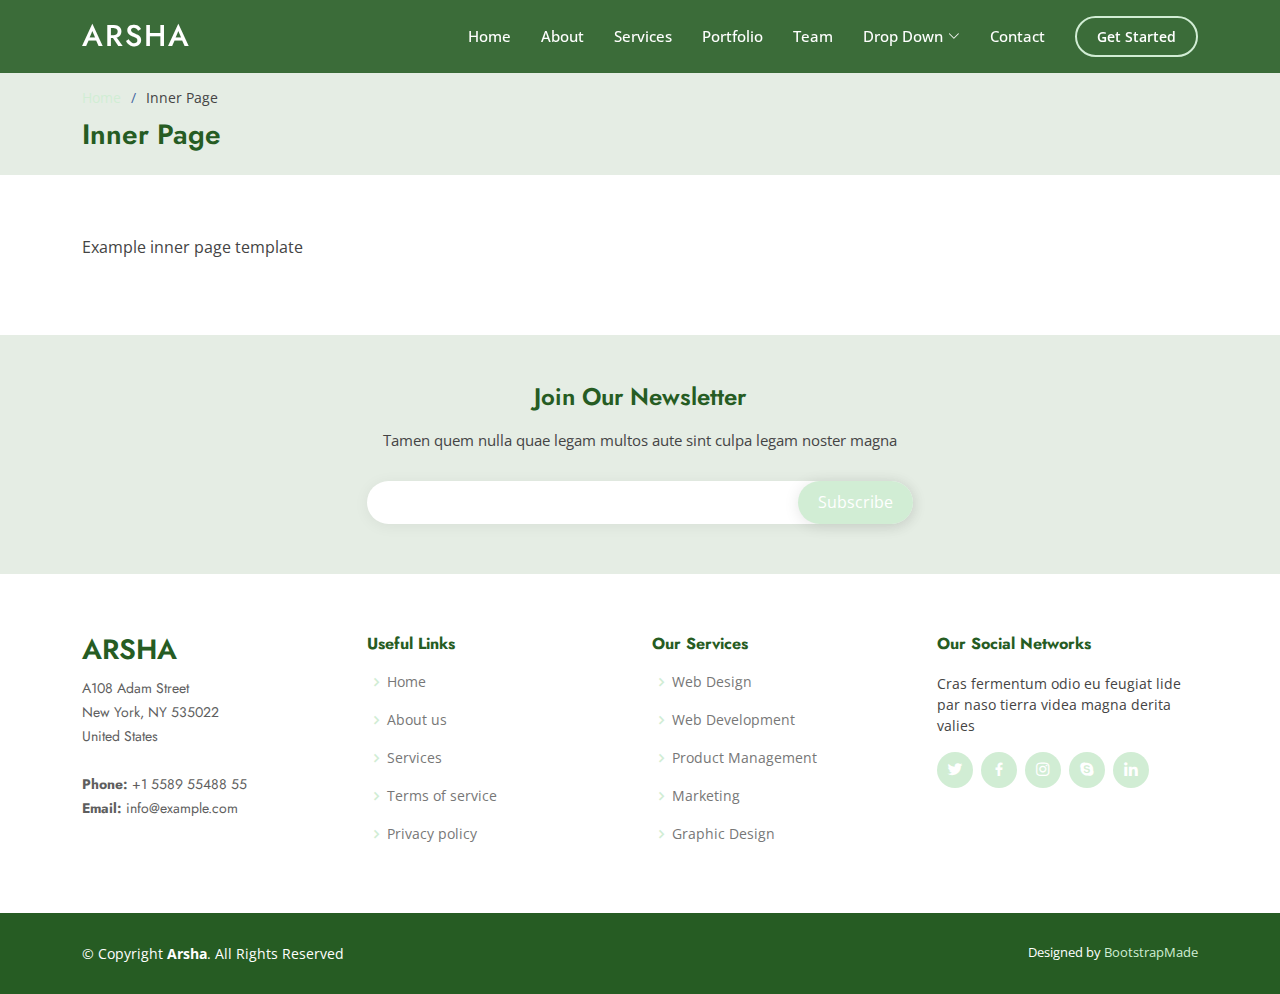
<file: inner-page.html>
<!DOCTYPE html>
<html lang="en">

<head>
  <meta charset="utf-8">
  <meta content="width=device-width, initial-scale=1.0" name="viewport">

  <title>Inner Page - Arsha Bootstrap Template</title>
  <meta content="" name="description">
  <meta content="" name="keywords">

  <!-- Favicons -->
  <link href="assets/img/favicon.png" rel="icon">
  <link href="assets/img/apple-touch-icon.png" rel="apple-touch-icon">

  <!-- Google Fonts -->
  <link href="https://fonts.googleapis.com/css?family=Open+Sans:300,300i,400,400i,600,600i,700,700i|Jost:300,300i,400,400i,500,500i,600,600i,700,700i|Poppins:300,300i,400,400i,500,500i,600,600i,700,700i" rel="stylesheet">

  <!-- Vendor CSS Files -->
  <link href="assets/vendor/aos/aos.css" rel="stylesheet">
  <link href="assets/vendor/bootstrap/css/bootstrap.min.css" rel="stylesheet">
  <link href="assets/vendor/bootstrap-icons/bootstrap-icons.css" rel="stylesheet">
  <link href="assets/vendor/boxicons/css/boxicons.min.css" rel="stylesheet">
  <link href="assets/vendor/glightbox/css/glightbox.min.css" rel="stylesheet">
  <link href="assets/vendor/remixicon/remixicon.css" rel="stylesheet">
  <link href="assets/vendor/swiper/swiper-bundle.min.css" rel="stylesheet">

  <!-- Template Main CSS File -->
  <link href="assets/css/style.css" rel="stylesheet">

  <!-- =======================================================
  * Template Name: Arsha
  * Updated: Jan 09 2024 with Bootstrap v5.3.2
  * Template URL: https://bootstrapmade.com/arsha-free-bootstrap-html-template-corporate/
  * Author: BootstrapMade.com
  * License: https://bootstrapmade.com/license/
  ======================================================== -->
</head>

<body>

  <!-- ======= Header ======= -->
  <header id="header" class="fixed-top header-inner-pages">
    <div class="container d-flex align-items-center">

      <h1 class="logo me-auto"><a href="index.html">Arsha</a></h1>
      <!-- Uncomment below if you prefer to use an image logo -->
      <!-- <a href="index.html" class="logo me-auto"><img src="assets/img/logo.png" alt="" class="img-fluid"></a>-->

      <nav id="navbar" class="navbar">
        <ul>
          <li><a class="nav-link scrollto " href="#hero">Home</a></li>
          <li><a class="nav-link scrollto" href="#about">About</a></li>
          <li><a class="nav-link scrollto" href="#services">Services</a></li>
          <li><a class="nav-link   scrollto" href="#portfolio">Portfolio</a></li>
          <li><a class="nav-link scrollto" href="#team">Team</a></li>
          <li class="dropdown"><a href="#"><span>Drop Down</span> <i class="bi bi-chevron-down"></i></a>
            <ul>
              <li><a href="#">Drop Down 1</a></li>
              <li class="dropdown"><a href="#"><span>Deep Drop Down</span> <i class="bi bi-chevron-right"></i></a>
                <ul>
                  <li><a href="#">Deep Drop Down 1</a></li>
                  <li><a href="#">Deep Drop Down 2</a></li>
                  <li><a href="#">Deep Drop Down 3</a></li>
                  <li><a href="#">Deep Drop Down 4</a></li>
                  <li><a href="#">Deep Drop Down 5</a></li>
                </ul>
              </li>
              <li><a href="#">Drop Down 2</a></li>
              <li><a href="#">Drop Down 3</a></li>
              <li><a href="#">Drop Down 4</a></li>
            </ul>
          </li>
          <li><a class="nav-link scrollto" href="#contact">Contact</a></li>
          <li><a class="getstarted scrollto" href="#about">Get Started</a></li>
        </ul>
        <i class="bi bi-list mobile-nav-toggle"></i>
      </nav><!-- .navbar -->

    </div>
  </header><!-- End Header -->

  <main id="main">

    <!-- ======= Breadcrumbs ======= -->
    <section id="breadcrumbs" class="breadcrumbs">
      <div class="container">

        <ol>
          <li><a href="index.html">Home</a></li>
          <li>Inner Page</li>
        </ol>
        <h2>Inner Page</h2>

      </div>
    </section><!-- End Breadcrumbs -->

    <section class="inner-page">
      <div class="container">
        <p>
          Example inner page template
        </p>
      </div>
    </section>

  </main><!-- End #main -->

  <!-- ======= Footer ======= -->
  <footer id="footer">

    <div class="footer-newsletter">
      <div class="container">
        <div class="row justify-content-center">
          <div class="col-lg-6">
            <h4>Join Our Newsletter</h4>
            <p>Tamen quem nulla quae legam multos aute sint culpa legam noster magna</p>
            <form action="" method="post">
              <input type="email" name="email"><input type="submit" value="Subscribe">
            </form>
          </div>
        </div>
      </div>
    </div>

    <div class="footer-top">
      <div class="container">
        <div class="row">

          <div class="col-lg-3 col-md-6 footer-contact">
            <h3>Arsha</h3>
            <p>
              A108 Adam Street <br>
              New York, NY 535022<br>
              United States <br><br>
              <strong>Phone:</strong> +1 5589 55488 55<br>
              <strong>Email:</strong> info@example.com<br>
            </p>
          </div>

          <div class="col-lg-3 col-md-6 footer-links">
            <h4>Useful Links</h4>
            <ul>
              <li><i class="bx bx-chevron-right"></i> <a href="#">Home</a></li>
              <li><i class="bx bx-chevron-right"></i> <a href="#">About us</a></li>
              <li><i class="bx bx-chevron-right"></i> <a href="#">Services</a></li>
              <li><i class="bx bx-chevron-right"></i> <a href="#">Terms of service</a></li>
              <li><i class="bx bx-chevron-right"></i> <a href="#">Privacy policy</a></li>
            </ul>
          </div>

          <div class="col-lg-3 col-md-6 footer-links">
            <h4>Our Services</h4>
            <ul>
              <li><i class="bx bx-chevron-right"></i> <a href="#">Web Design</a></li>
              <li><i class="bx bx-chevron-right"></i> <a href="#">Web Development</a></li>
              <li><i class="bx bx-chevron-right"></i> <a href="#">Product Management</a></li>
              <li><i class="bx bx-chevron-right"></i> <a href="#">Marketing</a></li>
              <li><i class="bx bx-chevron-right"></i> <a href="#">Graphic Design</a></li>
            </ul>
          </div>

          <div class="col-lg-3 col-md-6 footer-links">
            <h4>Our Social Networks</h4>
            <p>Cras fermentum odio eu feugiat lide par naso tierra videa magna derita valies</p>
            <div class="social-links mt-3">
              <a href="#" class="twitter"><i class="bx bxl-twitter"></i></a>
              <a href="#" class="facebook"><i class="bx bxl-facebook"></i></a>
              <a href="#" class="instagram"><i class="bx bxl-instagram"></i></a>
              <a href="#" class="google-plus"><i class="bx bxl-skype"></i></a>
              <a href="#" class="linkedin"><i class="bx bxl-linkedin"></i></a>
            </div>
          </div>

        </div>
      </div>
    </div>

    <div class="container footer-bottom clearfix">
      <div class="copyright">
        &copy; Copyright <strong><span>Arsha</span></strong>. All Rights Reserved
      </div>
      <div class="credits">
        <!-- All the links in the footer should remain intact. -->
        <!-- You can delete the links only if you purchased the pro version. -->
        <!-- Licensing information: https://bootstrapmade.com/license/ -->
        <!-- Purchase the pro version with working PHP/AJAX contact form: https://bootstrapmade.com/arsha-free-bootstrap-html-template-corporate/ -->
        Designed by <a href="https://bootstrapmade.com/">BootstrapMade</a>
      </div>
    </div>
  </footer><!-- End Footer -->

  <div id="preloader"></div>
  <a href="#" class="back-to-top d-flex align-items-center justify-content-center"><i class="bi bi-arrow-up-short"></i></a>

  <!-- Vendor JS Files -->
  <script src="assets/vendor/aos/aos.js"></script>
  <script src="assets/vendor/bootstrap/js/bootstrap.bundle.min.js"></script>
  <script src="assets/vendor/glightbox/js/glightbox.min.js"></script>
  <script src="assets/vendor/isotope-layout/isotope.pkgd.min.js"></script>
  <script src="assets/vendor/swiper/swiper-bundle.min.js"></script>
  <script src="assets/vendor/waypoints/noframework.waypoints.js"></script>
  <script src="assets/vendor/php-email-form/validate.js"></script>

  <!-- Template Main JS File -->
  <script src="assets/js/main.js"></script>

</body>

</html>
</file>
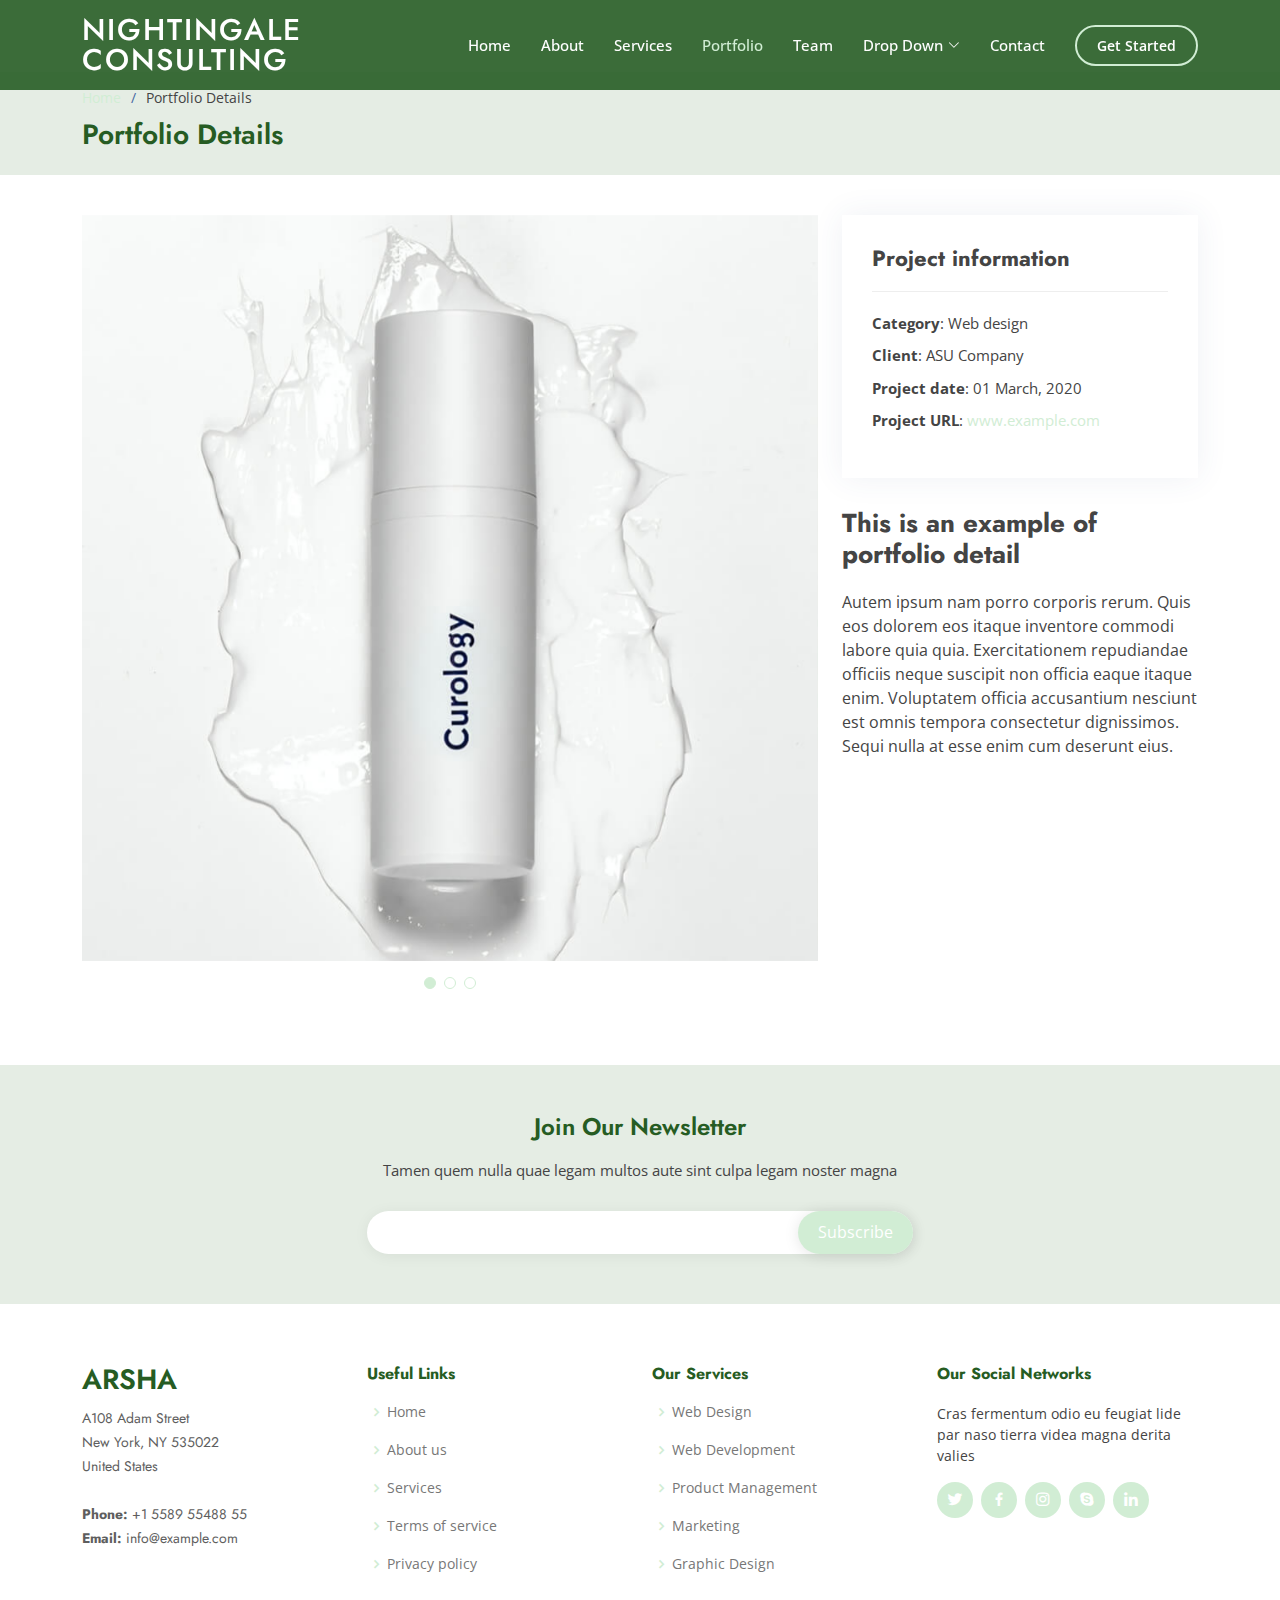
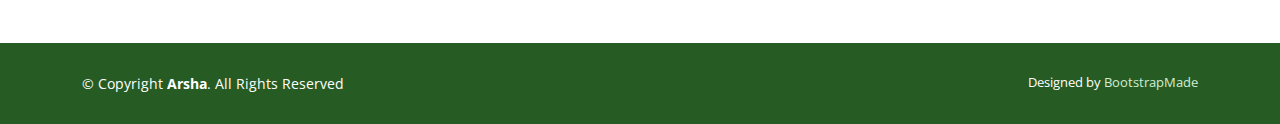
<file: portfolio-details.html>
<!DOCTYPE html>
<html lang="en">

<head>
  <meta charset="utf-8">
  <meta content="width=device-width, initial-scale=1.0" name="viewport">

  <title>Portfolio Details - Arsha Bootstrap Template</title>
  <meta content="" name="description">
  <meta content="" name="keywords">

  <!-- Favicons -->
  <link href="assets/img/favicon.png" rel="icon">
  <link href="assets/img/apple-touch-icon.png" rel="apple-touch-icon">

  <!-- Google Fonts -->
  <link href="https://fonts.googleapis.com/css?family=Open+Sans:300,300i,400,400i,600,600i,700,700i|Jost:300,300i,400,400i,500,500i,600,600i,700,700i|Poppins:300,300i,400,400i,500,500i,600,600i,700,700i" rel="stylesheet">

  <!-- Vendor CSS Files -->
  <link href="assets/vendor/aos/aos.css" rel="stylesheet">
  <link href="assets/vendor/bootstrap/css/bootstrap.min.css" rel="stylesheet">
  <link href="assets/vendor/bootstrap-icons/bootstrap-icons.css" rel="stylesheet">
  <link href="assets/vendor/boxicons/css/boxicons.min.css" rel="stylesheet">
  <link href="assets/vendor/glightbox/css/glightbox.min.css" rel="stylesheet">
  <link href="assets/vendor/remixicon/remixicon.css" rel="stylesheet">
  <link href="assets/vendor/swiper/swiper-bundle.min.css" rel="stylesheet">

  <!-- Template Main CSS File -->
  <link href="assets/css/style.css" rel="stylesheet">

  <!-- =======================================================
  * Template Name: Arsha
  * Updated: Jan 09 2024 with Bootstrap v5.3.2
  * Template URL: https://bootstrapmade.com/arsha-free-bootstrap-html-template-corporate/
  * Author: BootstrapMade.com
  * License: https://bootstrapmade.com/license/
  ======================================================== -->
</head>

<body>

  <!-- ======= Header ======= -->
  <header id="header" class="fixed-top header-inner-pages">
    <div class="container d-flex align-items-center">

      <h1 class="logo me-auto"><a href="index.html">Nightingale Consulting</a></h1>
      <!-- Uncomment below if you prefer to use an image logo -->
      <!-- <a href="index.html" class="logo me-auto"><img src="assets/img/logo.png" alt="" class="img-fluid"></a>-->

      <nav id="navbar" class="navbar">
        <ul>
          <li><a class="nav-link scrollto " href="#hero">Home</a></li>
          <li><a class="nav-link scrollto" href="#about">About</a></li>
          <li><a class="nav-link scrollto" href="#services">Services</a></li>
          <li><a class="nav-link  active scrollto" href="#portfolio">Portfolio</a></li>
          <li><a class="nav-link scrollto" href="#team">Team</a></li>
          <li class="dropdown"><a href="#"><span>Drop Down</span> <i class="bi bi-chevron-down"></i></a>
            <ul>
              <li><a href="#">Drop Down 1</a></li>
              <li class="dropdown"><a href="#"><span>Deep Drop Down</span> <i class="bi bi-chevron-right"></i></a>
                <ul>
                  <li><a href="#">Deep Drop Down 1</a></li>
                  <li><a href="#">Deep Drop Down 2</a></li>
                  <li><a href="#">Deep Drop Down 3</a></li>
                  <li><a href="#">Deep Drop Down 4</a></li>
                  <li><a href="#">Deep Drop Down 5</a></li>
                </ul>
              </li>
              <li><a href="#">Drop Down 2</a></li>
              <li><a href="#">Drop Down 3</a></li>
              <li><a href="#">Drop Down 4</a></li>
            </ul>
          </li>
          <li><a class="nav-link scrollto" href="#contact">Contact</a></li>
          <li><a class="getstarted scrollto" href="#about">Get Started</a></li>
        </ul>
        <i class="bi bi-list mobile-nav-toggle"></i>
      </nav><!-- .navbar -->

    </div>
  </header><!-- End Header -->

  <main id="main">

    <!-- ======= Breadcrumbs ======= -->
    <section id="breadcrumbs" class="breadcrumbs">
      <div class="container">

        <ol>
          <li><a href="index.html">Home</a></li>
          <li>Portfolio Details</li>
        </ol>
        <h2>Portfolio Details</h2>

      </div>
    </section><!-- End Breadcrumbs -->

    <!-- ======= Portfolio Details Section ======= -->
    <section id="portfolio-details" class="portfolio-details">
      <div class="container">

        <div class="row gy-4">

          <div class="col-lg-8">
            <div class="portfolio-details-slider swiper">
              <div class="swiper-wrapper align-items-center">

                <div class="swiper-slide">
                  <img src="assets/img/portfolio/portfolio-1.jpg" alt="">
                </div>

                <div class="swiper-slide">
                  <img src="assets/img/portfolio/portfolio-2.jpg" alt="">
                </div>

                <div class="swiper-slide">
                  <img src="assets/img/portfolio/portfolio-3.jpg" alt="">
                </div>

              </div>
              <div class="swiper-pagination"></div>
            </div>
          </div>

          <div class="col-lg-4">
            <div class="portfolio-info">
              <h3>Project information</h3>
              <ul>
                <li><strong>Category</strong>: Web design</li>
                <li><strong>Client</strong>: ASU Company</li>
                <li><strong>Project date</strong>: 01 March, 2020</li>
                <li><strong>Project URL</strong>: <a href="#">www.example.com</a></li>
              </ul>
            </div>
            <div class="portfolio-description">
              <h2>This is an example of portfolio detail</h2>
              <p>
                Autem ipsum nam porro corporis rerum. Quis eos dolorem eos itaque inventore commodi labore quia quia. Exercitationem repudiandae officiis neque suscipit non officia eaque itaque enim. Voluptatem officia accusantium nesciunt est omnis tempora consectetur dignissimos. Sequi nulla at esse enim cum deserunt eius.
              </p>
            </div>
          </div>

        </div>

      </div>
    </section><!-- End Portfolio Details Section -->

  </main><!-- End #main -->

  <!-- ======= Footer ======= -->
  <footer id="footer">

    <div class="footer-newsletter">
      <div class="container">
        <div class="row justify-content-center">
          <div class="col-lg-6">
            <h4>Join Our Newsletter</h4>
            <p>Tamen quem nulla quae legam multos aute sint culpa legam noster magna</p>
            <form action="" method="post">
              <input type="email" name="email"><input type="submit" value="Subscribe">
            </form>
          </div>
        </div>
      </div>
    </div>

    <div class="footer-top">
      <div class="container">
        <div class="row">

          <div class="col-lg-3 col-md-6 footer-contact">
            <h3>Arsha</h3>
            <p>
              A108 Adam Street <br>
              New York, NY 535022<br>
              United States <br><br>
              <strong>Phone:</strong> +1 5589 55488 55<br>
              <strong>Email:</strong> info@example.com<br>
            </p>
          </div>

          <div class="col-lg-3 col-md-6 footer-links">
            <h4>Useful Links</h4>
            <ul>
              <li><i class="bx bx-chevron-right"></i> <a href="#">Home</a></li>
              <li><i class="bx bx-chevron-right"></i> <a href="#">About us</a></li>
              <li><i class="bx bx-chevron-right"></i> <a href="#">Services</a></li>
              <li><i class="bx bx-chevron-right"></i> <a href="#">Terms of service</a></li>
              <li><i class="bx bx-chevron-right"></i> <a href="#">Privacy policy</a></li>
            </ul>
          </div>

          <div class="col-lg-3 col-md-6 footer-links">
            <h4>Our Services</h4>
            <ul>
              <li><i class="bx bx-chevron-right"></i> <a href="#">Web Design</a></li>
              <li><i class="bx bx-chevron-right"></i> <a href="#">Web Development</a></li>
              <li><i class="bx bx-chevron-right"></i> <a href="#">Product Management</a></li>
              <li><i class="bx bx-chevron-right"></i> <a href="#">Marketing</a></li>
              <li><i class="bx bx-chevron-right"></i> <a href="#">Graphic Design</a></li>
            </ul>
          </div>

          <div class="col-lg-3 col-md-6 footer-links">
            <h4>Our Social Networks</h4>
            <p>Cras fermentum odio eu feugiat lide par naso tierra videa magna derita valies</p>
            <div class="social-links mt-3">
              <a href="#" class="twitter"><i class="bx bxl-twitter"></i></a>
              <a href="#" class="facebook"><i class="bx bxl-facebook"></i></a>
              <a href="#" class="instagram"><i class="bx bxl-instagram"></i></a>
              <a href="#" class="google-plus"><i class="bx bxl-skype"></i></a>
              <a href="#" class="linkedin"><i class="bx bxl-linkedin"></i></a>
            </div>
          </div>

        </div>
      </div>
    </div>

    <div class="container footer-bottom clearfix">
      <div class="copyright">
        &copy; Copyright <strong><span>Arsha</span></strong>. All Rights Reserved
      </div>
      <div class="credits">
        <!-- All the links in the footer should remain intact. -->
        <!-- You can delete the links only if you purchased the pro version. -->
        <!-- Licensing information: https://bootstrapmade.com/license/ -->
        <!-- Purchase the pro version with working PHP/AJAX contact form: https://bootstrapmade.com/arsha-free-bootstrap-html-template-corporate/ -->
        Designed by <a href="https://bootstrapmade.com/">BootstrapMade</a>
      </div>
    </div>
  </footer><!-- End Footer -->

  <div id="preloader"></div>
  <a href="#" class="back-to-top d-flex align-items-center justify-content-center"><i class="bi bi-arrow-up-short"></i></a>

  <!-- Vendor JS Files -->
  <script src="assets/vendor/aos/aos.js"></script>
  <script src="assets/vendor/bootstrap/js/bootstrap.bundle.min.js"></script>
  <script src="assets/vendor/glightbox/js/glightbox.min.js"></script>
  <script src="assets/vendor/isotope-layout/isotope.pkgd.min.js"></script>
  <script src="assets/vendor/swiper/swiper-bundle.min.js"></script>
  <script src="assets/vendor/waypoints/noframework.waypoints.js"></script>
  <script src="assets/vendor/php-email-form/validate.js"></script>

  <!-- Template Main JS File -->
  <script src="assets/js/main.js"></script>

</body>

</html>
</file>
<file: assets/css/style.css>
/**
* Template Name: Arsha
* Updated: Jan 09 2024 with Bootstrap v5.3.2
* Template URL: https://bootstrapmade.com/arsha-free-bootstrap-html-template-corporate/
* Author: BootstrapMade.com
* License: https://bootstrapmade.com/license/
*/

/*--------------------------------------------------------------
# General
--------------------------------------------------------------*/
body {
  font-family: "Open Sans", sans-serif;
  color: #444444;
}

a {
  color: #d1edd4;
  text-decoration: none;
}

a:hover {
  color: #829e83;
  text-decoration: none;
}

h1,
h2,
h3,
h4,
h5,
h6 {
  font-family: "Jost", sans-serif;
}

/*--------------------------------------------------------------
# Preloader
--------------------------------------------------------------*/
#preloader {
  position: fixed;
  top: 0;
  left: 0;
  right: 0;
  bottom: 0;
  z-index: 9999;
  overflow: hidden;
  background: #265c23;
}

#preloader:before {
  content: "";
  position: fixed;
  top: calc(50% - 30px);
  left: calc(50% - 30px);
  border: 6px solid #265c23;
  border-top-color: #fff;
  border-bottom-color: #fff;
  border-radius: 50%;
  width: 60px;
  height: 60px;
  animation: animate-preloader 1s linear infinite;
}

@keyframes animate-preloader {
  0% {
    transform: rotate(0deg);
  }

  100% {
    transform: rotate(360deg);
  }
}

/*--------------------------------------------------------------
# Back to top button
--------------------------------------------------------------*/
.back-to-top {
  position: fixed;
  visibility: hidden;
  opacity: 0;
  right: 15px;
  bottom: 15px;
  z-index: 996;
  background: #d1edd4;
  width: 40px;
  height: 40px;
  border-radius: 50px;
  transition: all 0.4s;
}

.back-to-top i {
  font-size: 24px;
  color: #fff;
  line-height: 0;
}

.back-to-top:hover {
  background: #6fb371;
  color: #fff;
}

.back-to-top.active {
  visibility: visible;
  opacity: 1;
}

/*--------------------------------------------------------------
# Header
--------------------------------------------------------------*/
#header {
  transition: all 0.5s;
  z-index: 997;
  padding: 15px 0;
}

#header.header-scrolled,
#header.header-inner-pages {
  background: rgba(38, 92, 35, 0.9);
}

#header .logo {
  font-size: 30px;
  margin: 0;
  padding: 0;
  line-height: 1;
  font-weight: 500;
  letter-spacing: 2px;
  text-transform: uppercase;
}

#header .logo a {
  color: #fff;
}

#header .logo img {
  max-height: 40px;
}

/*--------------------------------------------------------------
# Navigation Menu
--------------------------------------------------------------*/
/**
* Desktop Navigation 
*/
.navbar {
  padding: 0;
}

.navbar ul {
  margin: 0;
  padding: 0;
  display: flex;
  list-style: none;
  align-items: center;
}

.navbar li {
  position: relative;
}

.navbar a,
.navbar a:focus {
  display: flex;
  align-items: center;
  justify-content: space-between;
  padding: 10px 0 10px 30px;
  font-size: 15px;
  font-weight: 500;
  color: #fff;
  white-space: nowrap;
  transition: 0.3s;
}

.navbar a i,
.navbar a:focus i {
  font-size: 12px;
  line-height: 0;
  margin-left: 5px;
}

.navbar a:hover,
.navbar .active,
.navbar .active:focus,
.navbar li:hover>a {
  color: #d1edd4;
}

.navbar .getstarted,
.navbar .getstarted:focus {
  padding: 8px 20px;
  margin-left: 30px;
  border-radius: 50px;
  color: #fff;
  font-size: 14px;
  border: 2px solid #d1edd4;
  font-weight: 600;
}

.navbar .getstarted:hover,
.navbar .getstarted:focus:hover {
  color: #fff;
  background: #629c48;
}

.navbar .dropdown ul {
  display: block;
  position: absolute;
  left: 14px;
  top: calc(100% + 30px);
  margin: 0;
  padding: 10px 0;
  z-index: 99;
  opacity: 0;
  visibility: hidden;
  background: #fff;
  box-shadow: 0px 0px 30px rgba(127, 137, 161, 0.25);
  transition: 0.3s;
  border-radius: 4px;
}

.navbar .dropdown ul li {
  min-width: 200px;
}

.navbar .dropdown ul a {
  padding: 10px 20px;
  font-size: 14px;
  text-transform: none;
  font-weight: 500;
  color: #264a22;
}

.navbar .dropdown ul a i {
  font-size: 12px;
}

.navbar .dropdown ul a:hover,
.navbar .dropdown ul .active:hover,
.navbar .dropdown ul li:hover>a {
  color: #d1edd4;
}

.navbar .dropdown:hover>ul {
  opacity: 1;
  top: 100%;
  visibility: visible;
}

.navbar .dropdown .dropdown ul {
  top: 0;
  left: calc(100% - 30px);
  visibility: hidden;
}

.navbar .dropdown .dropdown:hover>ul {
  opacity: 1;
  top: 0;
  left: 100%;
  visibility: visible;
}

@media (max-width: 1366px) {
  .navbar .dropdown .dropdown ul {
    left: -90%;
  }

  .navbar .dropdown .dropdown:hover>ul {
    left: -100%;
  }
}

/**
* Mobile Navigation 
*/
.mobile-nav-toggle {
  color: #fff;
  font-size: 28px;
  cursor: pointer;
  display: none;
  line-height: 0;
  transition: 0.5s;
}

.mobile-nav-toggle.bi-x {
  color: #fff;
}

@media (max-width: 991px) {
  .mobile-nav-toggle {
    display: block;
  }

  .navbar ul {
    display: none;
  }
}

.navbar-mobile {
  position: fixed;
  overflow: hidden;
  top: 0;
  right: 0;
  left: 0;
  bottom: 0;
  background: rgba(40, 58, 90, 0.9);
  transition: 0.3s;
  z-index: 999;
}

.navbar-mobile .mobile-nav-toggle {
  position: absolute;
  top: 15px;
  right: 15px;
}

.navbar-mobile ul {
  display: block;
  position: absolute;
  top: 55px;
  right: 15px;
  bottom: 15px;
  left: 15px;
  padding: 10px 0;
  border-radius: 10px;
  background-color: #fff;
  overflow-y: auto;
  transition: 0.3s;
}

.navbar-mobile a,
.navbar-mobile a:focus {
  padding: 10px 20px;
  font-size: 15px;
  color: #265c23;
}

.navbar-mobile a:hover,
.navbar-mobile .active,
.navbar-mobile li:hover>a {
  color: #d1edd4;
}

.navbar-mobile .getstarted,
.navbar-mobile .getstarted:focus {
  margin: 15px;
  color: #265c23;
}

.navbar-mobile .dropdown ul {
  position: static;
  display: none;
  margin: 10px 20px;
  padding: 10px 0;
  z-index: 99;
  opacity: 1;
  visibility: visible;
  background: #fff;
  box-shadow: 0px 0px 30px rgba(127, 137, 161, 0.25);
}

.navbar-mobile .dropdown ul li {
  min-width: 200px;
}

.navbar-mobile .dropdown ul a {
  padding: 10px 20px;
}

.navbar-mobile .dropdown ul a i {
  font-size: 12px;
}

.navbar-mobile .dropdown ul a:hover,
.navbar-mobile .dropdown ul .active:hover,
.navbar-mobile .dropdown ul li:hover>a {
  color: #d1edd4;
}

.navbar-mobile .dropdown>.dropdown-active {
  display: block;
  visibility: visible !important;
}

/*--------------------------------------------------------------
# Hero Section
--------------------------------------------------------------*/
#hero {
  width: 100%;
  height: 80vh;
  background: #265c23;
}

#hero .container {
  padding-top: 72px;
}

#hero h1 {
  margin: 0 0 10px 0;
  font-size: 48px;
  font-weight: 700;
  line-height: 56px;
  color: #fff;
}

#hero h2 {
  color: rgba(255, 255, 255, 0.6);
  margin-bottom: 50px;
  font-size: 24px;
}

#hero .btn-get-started {
  font-family: "Jost", sans-serif;
  font-weight: 500;
  font-size: 16px;
  letter-spacing: 1px;
  display: inline-block;
  padding: 10px 28px 11px 28px;
  border-radius: 50px;
  transition: 0.5s;
  margin: 10px 0 0 0;
  color: #fff;
  background: #d1edd4;
}

#hero .btn-get-started:hover {
  background: #267d22;
}

#hero .btn-watch-video {
  font-size: 16px;
  display: flex;
  align-items: center;
  transition: 0.5s;
  margin: 10px 0 0 25px;
  color: #fff;
  line-height: 1;
}

#hero .btn-watch-video i {
  line-height: 0;
  color: #fff;
  font-size: 32px;
  transition: 0.3s;
  margin-right: 8px;
}

#hero .btn-watch-video:hover i {
  color: #d1edd4;
}

/*
#hero .animated {
  animation: up-down 2s ease-in-out infinite alternate-reverse both;
}
*/

@media (max-width: 991px) {
  #hero {
    height: 100vh;
    text-align: center;
  }

  #hero .animated {
    animation: none;
  }

  #hero .hero-img {
    text-align: center;
  }

  #hero .hero-img img {
    width: 50%;
  }
}

@media (max-width: 768px) {
  #hero h1 {
    font-size: 28px;
    line-height: 36px;
  }

  #hero h2 {
    font-size: 18px;
    line-height: 24px;
    margin-bottom: 30px;
  }

  #hero .hero-img img {
    width: 70%;
  }
}

@media (max-width: 575px) {
  #hero .hero-img img {
    width: 80%;
  }

  #hero .btn-get-started {
    font-size: 16px;
    padding: 10px 24px 11px 24px;
  }
}

@keyframes up-down {
  0% {
    transform: translateY(10px);
  }

  100% {
    transform: translateY(-10px);
  }
}

/*--------------------------------------------------------------
# Sections General
--------------------------------------------------------------*/
section {
  padding: 60px 0;
  overflow: hidden;
}

.section-bg {
  background-color: #e5ede4;
}

.section-title {
  text-align: center;
  padding-bottom: 30px;
}

.section-title h2 {
  font-size: 32px;
  font-weight: bold;
  text-transform: uppercase;
  margin-bottom: 20px;
  padding-bottom: 20px;
  position: relative;
  color: #265c23;
}

.section-title h2::before {
  content: "";
  position: absolute;
  display: block;
  width: 120px;
  height: 1px;
  background: #ddd;
  bottom: 1px;
  left: calc(50% - 60px);
}

.section-title h2::after {
  content: "";
  position: absolute;
  display: block;
  width: 40px;
  height: 3px;
  background: #d1edd4;
  bottom: 0;
  left: calc(50% - 20px);
}

.section-title p {
  margin-bottom: 0;
}

/*--------------------------------------------------------------
# Clients
--------------------------------------------------------------*/
.clients {
  padding: 12px 0;
  text-align: center;
}

.clients img {
  max-width: 45%;
  transition: all 0.4s ease-in-out;
  display: inline-block;
  padding: 15px 0;
  filter: grayscale(100);
}

.clients img:hover {
  filter: none;
  transform: scale(1.1);
}

@media (max-width: 768px) {
  .clients img {
    max-width: 40%;
  }
}

/*--------------------------------------------------------------
# About Us
--------------------------------------------------------------*/
.about .content h3 {
  font-weight: 600;
  font-size: 26px;
}

.about .content ul {
  list-style: none;
  padding: 0;
}

.about .content ul li {
  padding-left: 28px;
  position: relative;
}

.about .content ul li+li {
  margin-top: 10px;
}

.about .content ul i {
  position: absolute;
  left: 0;
  top: 2px;
  font-size: 20px;
  color: #d1edd4;
  line-height: 1;
}

.about .content p:last-child {
  margin-bottom: 0;
}

.about .content .btn-learn-more {
  font-family: "Poppins", sans-serif;
  font-weight: 500;
  font-size: 14px;
  letter-spacing: 1px;
  display: inline-block;
  padding: 12px 32px;
  border-radius: 4px;
  transition: 0.3s;
  line-height: 1;
  color: #d1edd4;
  animation-delay: 0.8s;
  margin-top: 6px;
  border: 2px solid #d1edd4;
}

.about .content .btn-learn-more:hover {
  background: #d1edd4;
  color: #fff;
  text-decoration: none;
}

/*--------------------------------------------------------------
# Why Us
--------------------------------------------------------------*/
.why-us .content {
  padding: 60px 100px 0 100px;
}

.why-us .content h3 {
  font-weight: 400;
  font-size: 34px;
  color: #265c23;
}

.why-us .content h4 {
  font-size: 20px;
  font-weight: 700;
  margin-top: 5px;
}

.why-us .content p {
  font-size: 15px;
  color: #848484;
}

.why-us .img {
  background-size: contain;
  background-repeat: no-repeat;
  background-position: center center;
}

.why-us .accordion-list {
  padding: 0 100px 60px 100px;
}

.why-us .accordion-list ul {
  padding: 0;
  list-style: none;
}

.why-us .accordion-list li+li {
  margin-top: 15px;
}

.why-us .accordion-list li {
  padding: 20px;
  background: #fff;
  border-radius: 4px;
}

.why-us .accordion-list a {
  display: block;
  position: relative;
  font-family: "Poppins", sans-serif;
  font-size: 16px;
  line-height: 24px;
  font-weight: 500;
  padding-right: 30px;
  outline: none;
  cursor: pointer;
}

.why-us .accordion-list span {
  color: #d1edd4;
  font-weight: 600;
  font-size: 18px;
  padding-right: 10px;
}

.why-us .accordion-list i {
  font-size: 24px;
  position: absolute;
  right: 0;
  top: 0;
}

.why-us .accordion-list p {
  margin-bottom: 0;
  padding: 10px 0 0 0;
}

.why-us .accordion-list .icon-show {
  display: none;
}

.why-us .accordion-list a.collapsed {
  color: #343a40;
}

.why-us .accordion-list a.collapsed:hover {
  color: #d1edd4;
}

.why-us .accordion-list a.collapsed .icon-show {
  display: inline-block;
}

.why-us .accordion-list a.collapsed .icon-close {
  display: none;
}

@media (max-width: 1024px) {

  .why-us .content,
  .why-us .accordion-list {
    padding-left: 0;
    padding-right: 0;
  }
}

@media (max-width: 992px) {
  .why-us .img {
    min-height: 400px;
  }

  .why-us .content {
    padding-top: 30px;
  }

  .why-us .accordion-list {
    padding-bottom: 30px;
  }
}

@media (max-width: 575px) {
  .why-us .img {
    min-height: 200px;
  }
}

/*--------------------------------------------------------------
# Skills
--------------------------------------------------------------*/
.skills .content h3 {
  font-weight: 700;
  font-size: 32px;
  color: #265c23;
  font-family: "Poppins", sans-serif;
}

.skills .content ul {
  list-style: none;
  padding: 0;
}

.skills .content ul li {
  padding-bottom: 10px;
}

.skills .content ul i {
  font-size: 20px;
  padding-right: 4px;
  color: #d1edd4;
}

.skills .content p:last-child {
  margin-bottom: 0;
}

.skills .progress {
  height: 60px;
  display: block;
  background: none;
  border-radius: 0;
}

.skills .progress .skill {
  padding: 0;
  margin: 0 0 6px 0;
  text-transform: uppercase;
  display: block;
  font-weight: 600;
  font-family: "Poppins", sans-serif;
  color: #265c23;
}

.skills .progress .skill .val {
  float: right;
  font-style: normal;
}

.skills .progress-bar-wrap {
  background: #e8edf5;
  height: 10px;
}

.skills .progress-bar {
  width: 1px;
  height: 10px;
  transition: 0.9s;
  background-color: #4668a2;
}

/*--------------------------------------------------------------
# Services
--------------------------------------------------------------*/
.services .icon-box {
  box-shadow: 0px 0 25px 0 rgba(0, 0, 0, 0.1);
  padding: 50px 30px;
  transition: all ease-in-out 0.4s;
  background: #fff;
}

.services .icon-box .icon {
  margin-bottom: 10px;
}

.services .icon-box .icon i {
  color: #d1edd4;
  font-size: 36px;
  transition: 0.3s;
}

.services .icon-box h4 {
  font-weight: 500;
  margin-bottom: 15px;
  font-size: 24px;
}

.services .icon-box h4 a {
  color: #265c23;
  transition: ease-in-out 0.3s;
}

.services .icon-box p {
  line-height: 24px;
  font-size: 14px;
  margin-bottom: 0;
}

.services .icon-box:hover {
  transform: translateY(-10px);
}

.services .icon-box:hover h4 a {
  color: #d1edd4;
}

/*--------------------------------------------------------------
# Cta
--------------------------------------------------------------*/
.cta {
  background: linear-gradient(rgba(38, 92, 35, 0.75), rgba(38, 92, 35, 0.75)), url("../img/cta-bg.jpg") fixed center center;
  background-size: cover;
  padding: 120px 0;
}

.cta h3 {
  color: #fff;
  font-size: 28px;
  font-weight: 700;
}

.cta p {
  color: #fff;
}

.cta .cta-btn {
  font-family: "Jost", sans-serif;
  font-weight: 500;
  font-size: 16px;
  letter-spacing: 1px;
  display: inline-block;
  padding: 12px 40px;
  border-radius: 50px;
  transition: 0.5s;
  margin: 10px;
  border: 2px solid #fff;
  color: #fff;
}

.cta .cta-btn:hover {
  background: #d1edd4;
  border: 2px solid #d1edd4;
}

@media (max-width: 1024px) {
  .cta {
    background-attachment: scroll;
  }
}

@media (min-width: 769px) {
  .cta .cta-btn-container {
    display: flex;
    align-items: center;
    justify-content: flex-end;
  }
}

/*--------------------------------------------------------------
# Portfolio
--------------------------------------------------------------*/
.portfolio #portfolio-flters {
  list-style: none;
  margin-bottom: 20px;
}

.portfolio #portfolio-flters li {
  cursor: pointer;
  display: inline-block;
  margin: 10px 5px;
  font-size: 15px;
  font-weight: 500;
  line-height: 1;
  color: #444444;
  transition: all 0.3s;
  padding: 8px 20px;
  border-radius: 50px;
  font-family: "Poppins", sans-serif;
}

.portfolio #portfolio-flters li:hover,
.portfolio #portfolio-flters li.filter-active {
  background: #d1edd4;
  color: #fff;
}

.portfolio .portfolio-item {
  margin-bottom: 30px;
}

.portfolio .portfolio-item .portfolio-img {
  overflow: hidden;
}

.portfolio .portfolio-item .portfolio-img img {
  transition: all 0.6s;
}

.portfolio .portfolio-item .portfolio-info {
  opacity: 0;
  position: absolute;
  left: 15px;
  bottom: 0;
  z-index: 3;
  right: 15px;
  transition: all 0.3s;
  background: rgba(55, 81, 126, 0.8);
  padding: 10px 15px;
}

.portfolio .portfolio-item .portfolio-info h4 {
  font-size: 18px;
  color: #fff;
  font-weight: 600;
  color: #fff;
  margin-bottom: 0px;
}

.portfolio .portfolio-item .portfolio-info p {
  color: #f9fcfe;
  font-size: 14px;
  margin-bottom: 0;
}

.portfolio .portfolio-item .portfolio-info .preview-link,
.portfolio .portfolio-item .portfolio-info .details-link {
  position: absolute;
  right: 40px;
  font-size: 24px;
  top: calc(50% - 18px);
  color: #fff;
  transition: 0.3s;
}

.portfolio .portfolio-item .portfolio-info .preview-link:hover,
.portfolio .portfolio-item .portfolio-info .details-link:hover {
  color: #d1edd4;
}

.portfolio .portfolio-item .portfolio-info .details-link {
  right: 10px;
}

.portfolio .portfolio-item:hover .portfolio-img img {
  transform: scale(1.15);
}

.portfolio .portfolio-item:hover .portfolio-info {
  opacity: 1;
}

/*--------------------------------------------------------------
# Portfolio Details
--------------------------------------------------------------*/
.portfolio-details {
  padding-top: 40px;
}

.portfolio-details .portfolio-details-slider img {
  width: 100%;
}

.portfolio-details .portfolio-details-slider .swiper-pagination {
  margin-top: 20px;
  position: relative;
}

.portfolio-details .portfolio-details-slider .swiper-pagination .swiper-pagination-bullet {
  width: 12px;
  height: 12px;
  background-color: #fff;
  opacity: 1;
  border: 1px solid #d1edd4;
}

.portfolio-details .portfolio-details-slider .swiper-pagination .swiper-pagination-bullet-active {
  background-color: #d1edd4;
}

.portfolio-details .portfolio-info {
  padding: 30px;
  box-shadow: 0px 0 30px rgba(55, 81, 126, 0.08);
}

.portfolio-details .portfolio-info h3 {
  font-size: 22px;
  font-weight: 700;
  margin-bottom: 20px;
  padding-bottom: 20px;
  border-bottom: 1px solid #eee;
}

.portfolio-details .portfolio-info ul {
  list-style: none;
  padding: 0;
  font-size: 15px;
}

.portfolio-details .portfolio-info ul li+li {
  margin-top: 10px;
}

.portfolio-details .portfolio-description {
  padding-top: 30px;
}

.portfolio-details .portfolio-description h2 {
  font-size: 26px;
  font-weight: 700;
  margin-bottom: 20px;
}

.portfolio-details .portfolio-description p {
  padding: 0;
}

/*--------------------------------------------------------------
# Team
--------------------------------------------------------------*/
.team .member {
  position: relative;
  box-shadow: 0px 2px 15px rgba(0, 0, 0, 0.1);
  padding: 30px;
  border-radius: 5px;
  background: #fff;
  transition: 0.5s;
  height: 100%;
}

.team .member .pic {
  overflow: hidden;
  width: 180px;
  border-radius: 50%;
}

.team .member .pic img {
  transition: ease-in-out 0.3s;
}

.team .member:hover {
  transform: translateY(-10px);
}

.team .member .member-info {
  padding-left: 30px;
}

.team .member h4 {
  font-weight: 700;
  margin-bottom: 5px;
  font-size: 20px;
  color: #265c23;
}

.team .member span {
  display: block;
  font-size: 15px;
  padding-bottom: 10px;
  position: relative;
  font-weight: 500;
}

.team .member span::after {
  content: "";
  position: absolute;
  display: block;
  width: 50px;
  height: 1px;
  background: #cbd6e9;
  bottom: 0;
  left: 0;
}

.team .member p {
  margin: 10px 0 0 0;
  font-size: 14px;
}

.team .member .social {
  margin-top: 12px;
  display: flex;
  align-items: center;
  justify-content: flex-start;
}

.team .member .social a {
  transition: ease-in-out 0.3s;
  display: flex;
  align-items: center;
  justify-content: center;
  border-radius: 50px;
  width: 32px;
  height: 32px;
  background: #eff2f8;
}

.team .member .social a i {
  color: #265c23;
  font-size: 16px;
  margin: 0 2px;
}

.team .member .social a:hover {
  background: #d1edd4;
}

.team .member .social a:hover i {
  color: #fff;
}

.team .member .social a+a {
  margin-left: 8px;
}

/*--------------------------------------------------------------
# Pricing
--------------------------------------------------------------*/
.pricing .row {
  padding-top: 40px;
}

.pricing .box {
  padding: 60px 40px;
  box-shadow: 0 3px 20px -2px rgba(20, 45, 100, 0.1);
  background: #fff;
  height: 100%;
  border-top: 4px solid #fff;
  border-radius: 5px;
}

.pricing h3 {
  font-weight: 500;
  margin-bottom: 15px;
  font-size: 20px;
  color: #265c23;
}

.pricing h4 {
  font-size: 48px;
  color: #265c23;
  font-weight: 400;
  font-family: "Jost", sans-serif;
  margin-bottom: 25px;
}

.pricing h4 sup {
  font-size: 28px;
}

.pricing h4 span {
  color: #d1edd4;
  font-size: 18px;
  display: block;
}

.pricing ul {
  padding: 20px 0;
  list-style: none;
  color: #999;
  text-align: left;
  line-height: 20px;
}

.pricing ul li {
  padding: 10px 0 10px 30px;
  position: relative;
}

.pricing ul i {
  color: #28a745;
  font-size: 24px;
  position: absolute;
  left: 0;
  top: 6px;
}

.pricing ul .na {
  color: #ccc;
}

.pricing ul .na i {
  color: #ccc;
}

.pricing ul .na span {
  text-decoration: line-through;
}

.pricing .buy-btn {
  display: inline-block;
  padding: 12px 35px;
  border-radius: 50px;
  color: #d1edd4;
  transition: none;
  font-size: 16px;
  font-weight: 500;
  font-family: "Jost", sans-serif;
  transition: 0.3s;
  border: 1px solid #d1edd4;
}

.pricing .buy-btn:hover {
  background: #d1edd4;
  color: #fff;
}

.pricing .featured {
  border-top-color: #d1edd4;
}

.pricing .featured .buy-btn {
  background: #d1edd4;
  color: #fff;
}

.pricing .featured .buy-btn:hover {
  background: #23a3df;
}

@media (max-width: 992px) {
  .pricing .box {
    max-width: 60%;
    margin: 0 auto 30px auto;
  }
}

@media (max-width: 767px) {
  .pricing .box {
    max-width: 80%;
    margin: 0 auto 30px auto;
  }
}

@media (max-width: 420px) {
  .pricing .box {
    max-width: 100%;
    margin: 0 auto 30px auto;
  }
}

/*--------------------------------------------------------------
# Frequently Asked Questions
--------------------------------------------------------------*/
.faq .faq-list {
  padding: 0 100px;
}

.faq .faq-list ul {
  padding: 0;
  list-style: none;
}

.faq .faq-list li+li {
  margin-top: 15px;
}

.faq .faq-list li {
  padding: 20px;
  background: #fff;
  border-radius: 4px;
  position: relative;
}

.faq .faq-list a {
  display: block;
  position: relative;
  font-family: "Poppins", sans-serif;
  font-size: 16px;
  line-height: 24px;
  font-weight: 500;
  padding: 0 30px;
  outline: none;
  cursor: pointer;
}

.faq .faq-list .icon-help {
  font-size: 24px;
  position: absolute;
  right: 0;
  left: 20px;
  color: #d1edd4;
}

.faq .faq-list .icon-show,
.faq .faq-list .icon-close {
  font-size: 24px;
  position: absolute;
  right: 0;
  top: 0;
}

.faq .faq-list p {
  margin-bottom: 0;
  padding: 10px 0 0 0;
}

.faq .faq-list .icon-show {
  display: none;
}

.faq .faq-list a.collapsed {
  color: #265c23;
  transition: 0.3s;
}

.faq .faq-list a.collapsed:hover {
  color: #d1edd4;
}

.faq .faq-list a.collapsed .icon-show {
  display: inline-block;
}

.faq .faq-list a.collapsed .icon-close {
  display: none;
}

@media (max-width: 1200px) {
  .faq .faq-list {
    padding: 0;
  }
}

/*--------------------------------------------------------------
# Contact
--------------------------------------------------------------*/
.contact .info {
  border-top: 3px solid #d1edd4;
  border-bottom: 3px solid #d1edd4;
  padding: 30px;
  background: #fff;
  width: 100%;
  box-shadow: 0 0 24px 0 rgba(0, 0, 0, 0.1);
}

.contact .info i {
  font-size: 20px;
  color: #d1edd4;
  float: left;
  width: 44px;
  height: 44px;
  background: #e7f5fb;
  display: flex;
  justify-content: center;
  align-items: center;
  border-radius: 50px;
  transition: all 0.3s ease-in-out;
}

.contact .info h4 {
  padding: 0 0 0 60px;
  font-size: 22px;
  font-weight: 600;
  margin-bottom: 5px;
  color: #265c23;
}

.contact .info p {
  padding: 0 0 10px 60px;
  margin-bottom: 20px;
  font-size: 14px;
  color: #6182ba;
}

.contact .info .email p {
  padding-top: 5px;
}

.contact .info .social-links {
  padding-left: 60px;
}

.contact .info .social-links a {
  font-size: 18px;
  display: inline-block;
  background: #333;
  color: #fff;
  line-height: 1;
  padding: 8px 0;
  border-radius: 50%;
  text-align: center;
  width: 36px;
  height: 36px;
  transition: 0.3s;
  margin-right: 10px;
}

.contact .info .social-links a:hover {
  background: #d1edd4;
  color: #fff;
}

.contact .info .email:hover i,
.contact .info .address:hover i,
.contact .info .phone:hover i {
  background: #d1edd4;
  color: #fff;
}

.contact .php-email-form {
  width: 100%;
  border-top: 3px solid #d1edd4;
  border-bottom: 3px solid #d1edd4;
  padding: 30px;
  background: #fff;
  box-shadow: 0 0 24px 0 rgba(0, 0, 0, 0.12);
}

.contact .php-email-form .form-group {
  padding-bottom: 8px;
}

.contact .php-email-form .validate {
  display: none;
  color: red;
  margin: 0 0 15px 0;
  font-weight: 400;
  font-size: 13px;
}

.contact .php-email-form .error-message {
  display: none;
  color: #fff;
  background: #ed3c0d;
  text-align: left;
  padding: 15px;
  font-weight: 600;
}

.contact .php-email-form .error-message br+br {
  margin-top: 25px;
}

.contact .php-email-form .sent-message {
  display: none;
  color: #fff;
  background: #18d26e;
  text-align: center;
  padding: 15px;
  font-weight: 600;
}

.contact .php-email-form .loading {
  display: none;
  background: #fff;
  text-align: center;
  padding: 15px;
}

.contact .php-email-form .loading:before {
  content: "";
  display: inline-block;
  border-radius: 50%;
  width: 24px;
  height: 24px;
  margin: 0 10px -6px 0;
  border: 3px solid #18d26e;
  border-top-color: #eee;
  animation: animate-loading 1s linear infinite;
}

.contact .php-email-form .form-group {
  margin-bottom: 20px;
}

.contact .php-email-form label {
  padding-bottom: 8px;
}

.contact .php-email-form input,
.contact .php-email-form textarea {
  border-radius: 0;
  box-shadow: none;
  font-size: 14px;
  border-radius: 4px;
}

.contact .php-email-form input:focus,
.contact .php-email-form textarea:focus {
  border-color: #d1edd4;
}

.contact .php-email-form input {
  height: 44px;
}

.contact .php-email-form textarea {
  padding: 10px 12px;
}

.contact .php-email-form button[type=submit] {
  background: #d1edd4;
  border: 0;
  padding: 12px 34px;
  color: #fff;
  transition: 0.4s;
  border-radius: 50px;
}

.contact .php-email-form button[type=submit]:hover {
  background: #267d22;
}

@keyframes animate-loading {
  0% {
    transform: rotate(0deg);
  }

  100% {
    transform: rotate(360deg);
  }
}

/*--------------------------------------------------------------
# Breadcrumbs
--------------------------------------------------------------*/
.breadcrumbs {
  padding: 15px 0;
  background: #e5ede4;
  min-height: 40px;
  margin-top: 72px;
}

@media (max-width: 992px) {
  .breadcrumbs {
    margin-top: 68px;
  }
}

.breadcrumbs h2 {
  font-size: 28px;
  font-weight: 600;
  color: #265c23;
}

.breadcrumbs ol {
  display: flex;
  flex-wrap: wrap;
  list-style: none;
  padding: 0 0 10px 0;
  margin: 0;
  font-size: 14px;
}

.breadcrumbs ol li+li {
  padding-left: 10px;
}

.breadcrumbs ol li+li::before {
  display: inline-block;
  padding-right: 10px;
  color: #4668a2;
  content: "/";
}

/*--------------------------------------------------------------
# Footer
--------------------------------------------------------------*/
#footer {
  font-size: 14px;
  background: #265c23;
}

#footer .footer-newsletter {
  padding: 50px 0;
  background: #e5ede4;
  text-align: center;
  font-size: 15px;
  color: #444444;
}

#footer .footer-newsletter h4 {
  font-size: 24px;
  margin: 0 0 20px 0;
  padding: 0;
  line-height: 1;
  font-weight: 600;
  color: #265c23;
}

#footer .footer-newsletter form {
  margin-top: 30px;
  background: #fff;
  padding: 6px 10px;
  position: relative;
  border-radius: 50px;
  box-shadow: 0px 2px 15px rgba(0, 0, 0, 0.06);
  text-align: left;
}

#footer .footer-newsletter form input[type=email] {
  border: 0;
  padding: 4px 8px;
  width: calc(100% - 100px);
}

#footer .footer-newsletter form input[type=submit] {
  position: absolute;
  top: 0;
  right: 0;
  bottom: 0;
  border: 0;
  background: none;
  font-size: 16px;
  padding: 0 20px;
  background: #d1edd4;
  color: #fff;
  transition: 0.3s;
  border-radius: 50px;
  box-shadow: 0px 2px 15px rgba(0, 0, 0, 0.1);
}

#footer .footer-newsletter form input[type=submit]:hover {
  background: #267d22;
}

#footer .footer-top {
  padding: 60px 0 30px 0;
  background: #fff;
}

#footer .footer-top .footer-contact {
  margin-bottom: 30px;
}

#footer .footer-top .footer-contact h3 {
  font-size: 28px;
  margin: 0 0 10px 0;
  padding: 2px 0 2px 0;
  line-height: 1;
  text-transform: uppercase;
  font-weight: 600;
  color: #265c23;
}

#footer .footer-top .footer-contact p {
  font-size: 14px;
  line-height: 24px;
  margin-bottom: 0;
  font-family: "Jost", sans-serif;
  color: #5e5e5e;
}

#footer .footer-top h4 {
  font-size: 16px;
  font-weight: bold;
  color: #265c23;
  position: relative;
  padding-bottom: 12px;
}

#footer .footer-top .footer-links {
  margin-bottom: 30px;
}

#footer .footer-top .footer-links ul {
  list-style: none;
  padding: 0;
  margin: 0;
}

#footer .footer-top .footer-links ul i {
  padding-right: 2px;
  color: #d1edd4;
  font-size: 18px;
  line-height: 1;
}

#footer .footer-top .footer-links ul li {
  padding: 10px 0;
  display: flex;
  align-items: center;
}

#footer .footer-top .footer-links ul li:first-child {
  padding-top: 0;
}

#footer .footer-top .footer-links ul a {
  color: #777777;
  transition: 0.3s;
  display: inline-block;
  line-height: 1;
}

#footer .footer-top .footer-links ul a:hover {
  text-decoration: none;
  color: #d1edd4;
}

#footer .footer-top .social-links a {
  font-size: 18px;
  display: inline-block;
  background: #d1edd4;
  color: #fff;
  line-height: 1;
  padding: 8px 0;
  margin-right: 4px;
  border-radius: 50%;
  text-align: center;
  width: 36px;
  height: 36px;
  transition: 0.3s;
}

#footer .footer-top .social-links a:hover {
  background: #267d22;
  color: #fff;
  text-decoration: none;
}

#footer .footer-bottom {
  padding-top: 30px;
  padding-bottom: 30px;
  color: #fff;
}

#footer .copyright {
  float: left;
}

#footer .credits {
  float: right;
  font-size: 13px;
}

#footer .credits a {
  transition: 0.3s;
}

@media (max-width: 768px) {
  #footer .footer-bottom {
    padding-top: 20px;
    padding-bottom: 20px;
  }

  #footer .copyright,
  #footer .credits {
    text-align: center;
    float: none;
  }

  #footer .credits {
    padding-top: 4px;
  }
}
</file>
